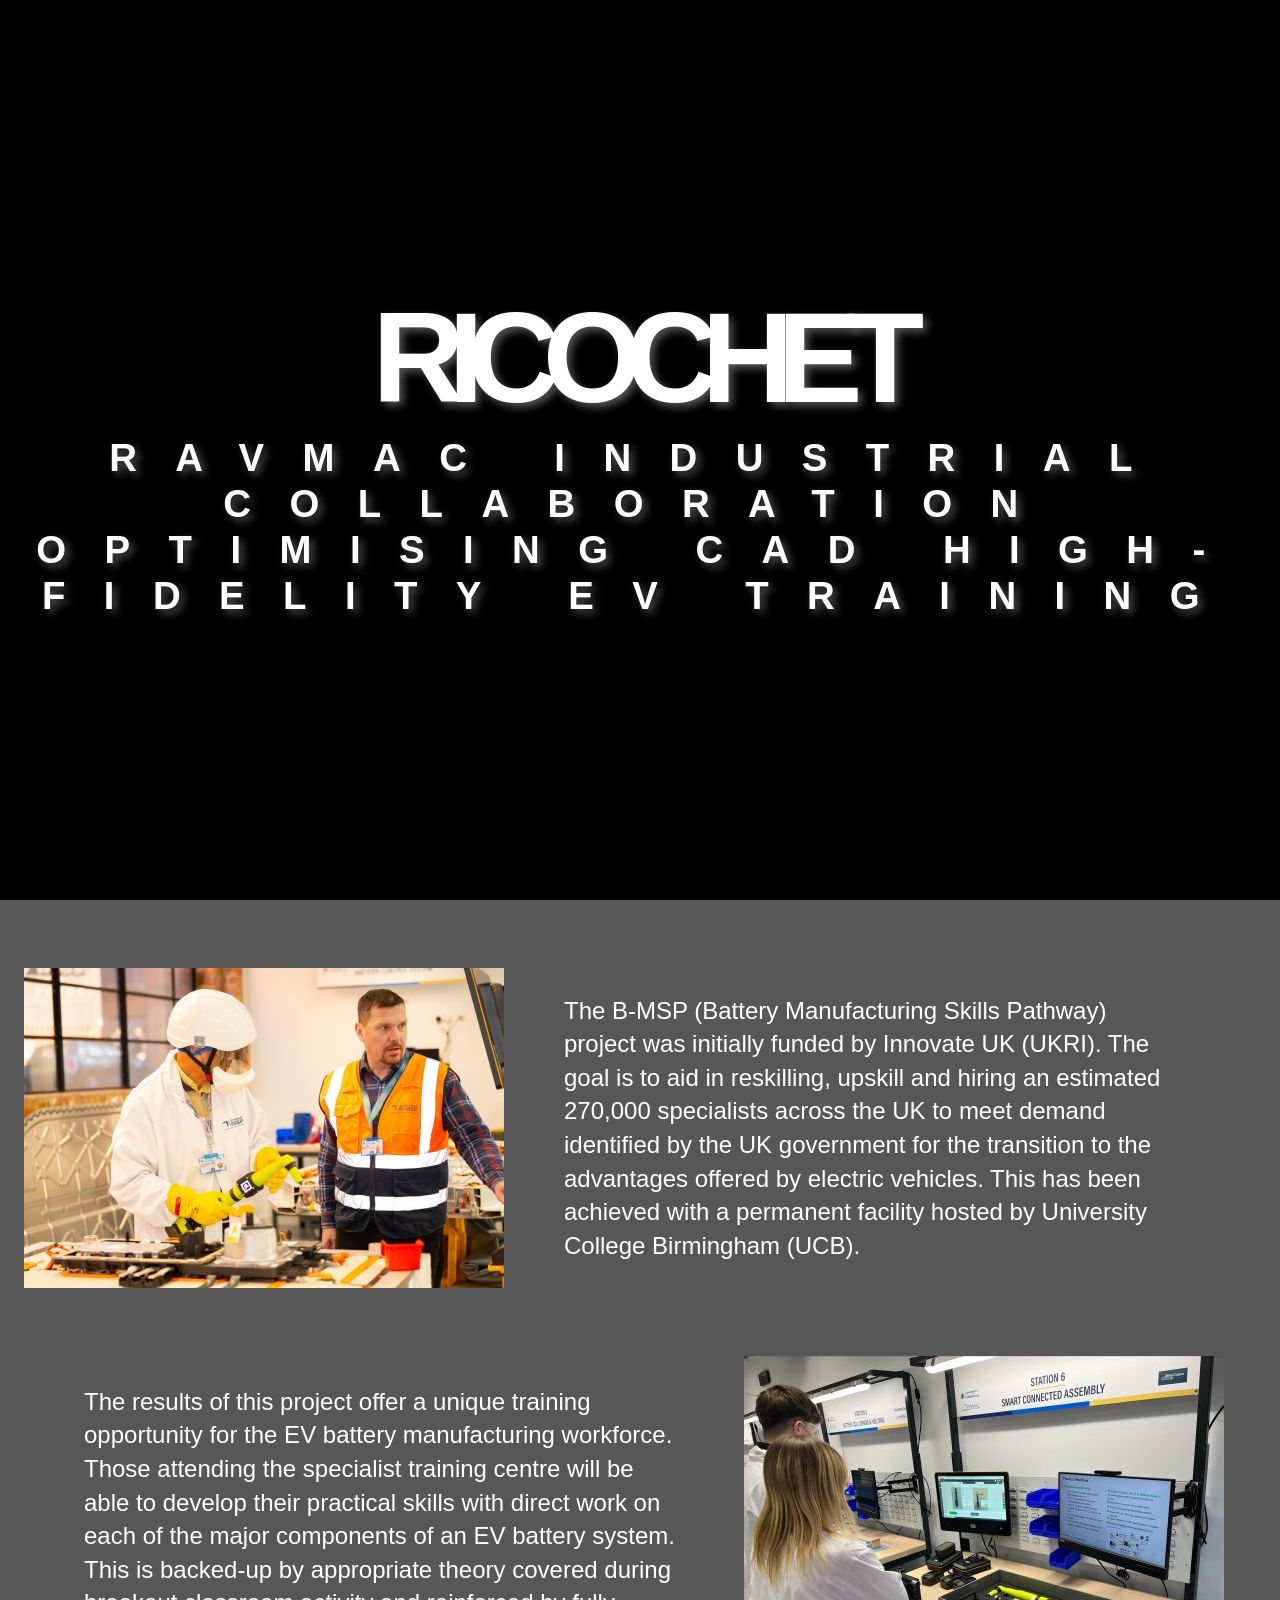
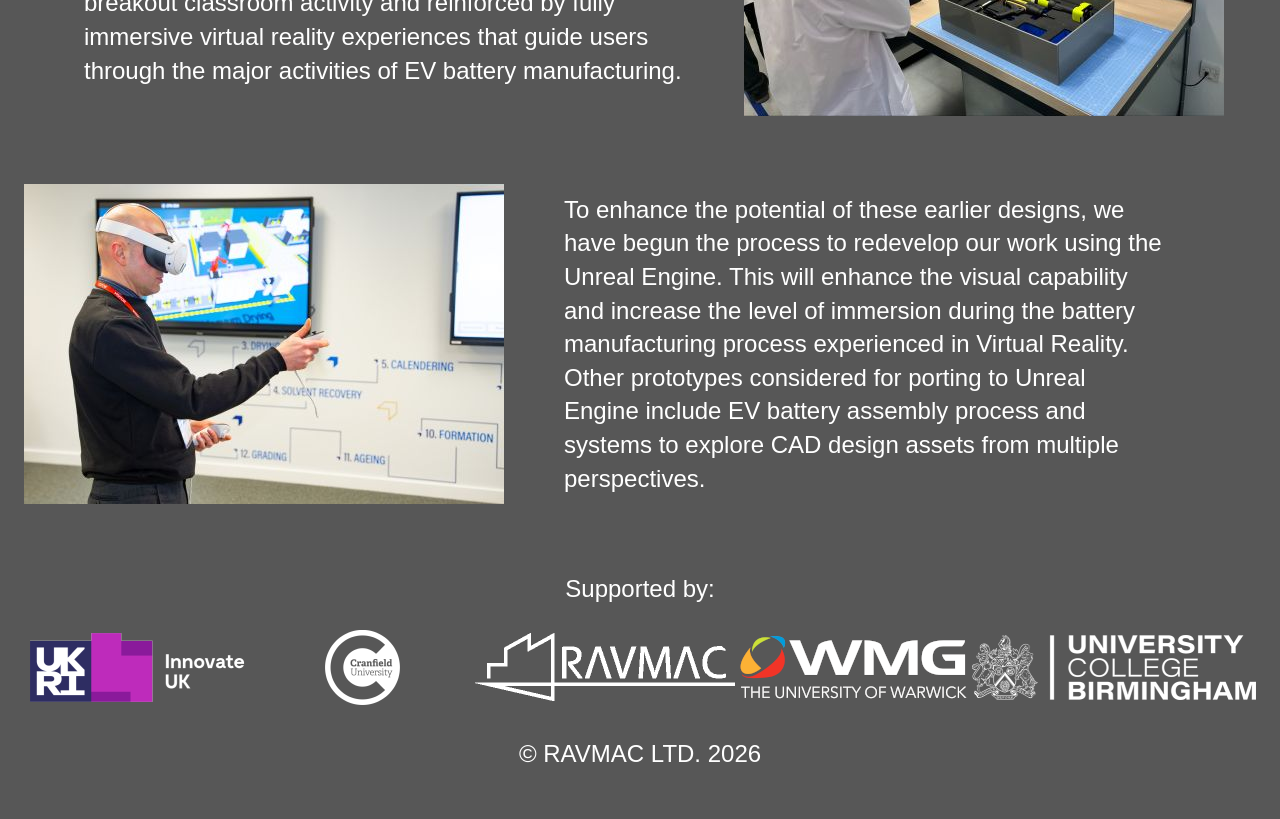
<file: index.html>
<!doctype html>
<html lang="en">
<head>
    <link rel="stylesheet" href="./css/style.css" type="text/css" media="all" />	
</head>
<body>
    <!--<video src="/video/B-MSP_assembly.mp4" autoplay loop playsinline muted></video>-->
    <div class="video-background">
        <div class="video-foreground">
            <iframe src="https://www.youtube.com/embed/OH-dEcLEfzk?playlist=OH-dEcLEfzk&loop=1&controls=0&showinfo=0&rel=0&autoplay=1&mute=1" 
            frameborder="0" allow="accelerometer; autoplay; clipboard-write; encrypted-media; gyroscope; picture-in-picture; web-share" 
            referrerpolicy="strict-origin-when-cross-origin"
            frameborder="0" allowfullscreen></iframe>
        </div>
    </div>
    
    <header class="viewport-header">
        <h1>
            <span>Ricochet</span>
            RAVMAC Industrial Collaboration Optimising CAD High-fidelity EV 
            Training
        </h1>
    </header>

    <main>
        <div class="main-layout">
            <img src="./img/B-MSP_assembly_480w.jpg" />
            <p class="right">
                The <a href="https://gtr.ukri.org/projects?ref=10087428" 
                target="_blank">B-MSP (Battery Manufacturing Skills Pathway)</a> 
                project was initially funded by <a href="https://www.ukri.org" 
                target="_blank">Innovate UK (UKRI)</a>. The goal is to aid in 
                reskilling, upskill and hiring an estimated 270,000 specialists 
                across the UK to meet demand identified by the UK government for 
                the transition to the advantages offered by electric vehicles. 
                This has been achieved with a permanent facility hosted by 
                <a href="https://www.ucb.ac.uk" target="_blank">University 
                College Birmingham (UCB)</a>.
            </p> 
            <p class="left">
                The results of this project offer a unique training opportunity 
                for the EV battery manufacturing workforce.  Those attending the 
                specialist training centre will be able to develop their 
                practical skills with direct work on each of the major 
                components of an EV battery system.  This is backed-up by 
                appropriate theory covered during breakout classroom activity 
                and reinforced by fully immersive virtual reality experiences 
                that guide users through the major activities of EV battery 
                manufacturing.
            </p>
            <img src="./img/B-MSP_smart-tools_480w.jpg" />
            <img src="./img/B-MSP_VR_480w.jpg" />
            <p class="right">
                To enhance the potential of these earlier designs, we have begun 
                the process to redevelop our work using the Unreal Engine.  This 
                will enhance the visual capability and increase the level of 
                immersion during the battery manufacturing process experienced 
                in Virtual Reality.  Other prototypes considered for porting to 
                Unreal Engine include EV battery assembly process and systems to 
                explore CAD design assets from multiple perspectives.
            </p>
        </div>
        <footer>
            <p>Supported by:</p>
            <div class="footer-layout">
                <a href="https://www.ukri.org" target="_blank">
                    <img class="item" src="./img/logos/UKRI.png" />
                </a>
                <a href="https://www.cranfield.ac.uk" target="_blank">
                    <img class="item" src="./img/logos/Cranfield.png" />
                </a>
                <a href="https://www.ravmac.com" target="_blank">
                    <img class="item" src="./img/logos/RAVMAC.png" />
                </a>
                <a href="https://warwick.ac.uk/fac/sci/wmg/" target="_blank">
                    <img class="item" src="./img/logos/WMG.png" />
                </a>
                <a href="https://www.ucb.ac.uk" target="_blank">
                    <img class="item" src="./img/logos/UCB.png" />
                </a>
            </div>
            <p>
                <a href="https://www.ravmac.com" target="_blank">
                    &copy; RAVMAC LTD. 
                    <span id="copyright">
                        <script>
                            document.getElementById('copyright')
                            .appendChild(document.createTextNode(
                                new Date().getFullYear()))
                        </script>
                    </span>
                </a>
            </p>
        </footer>
   </main>
</body>
</file>
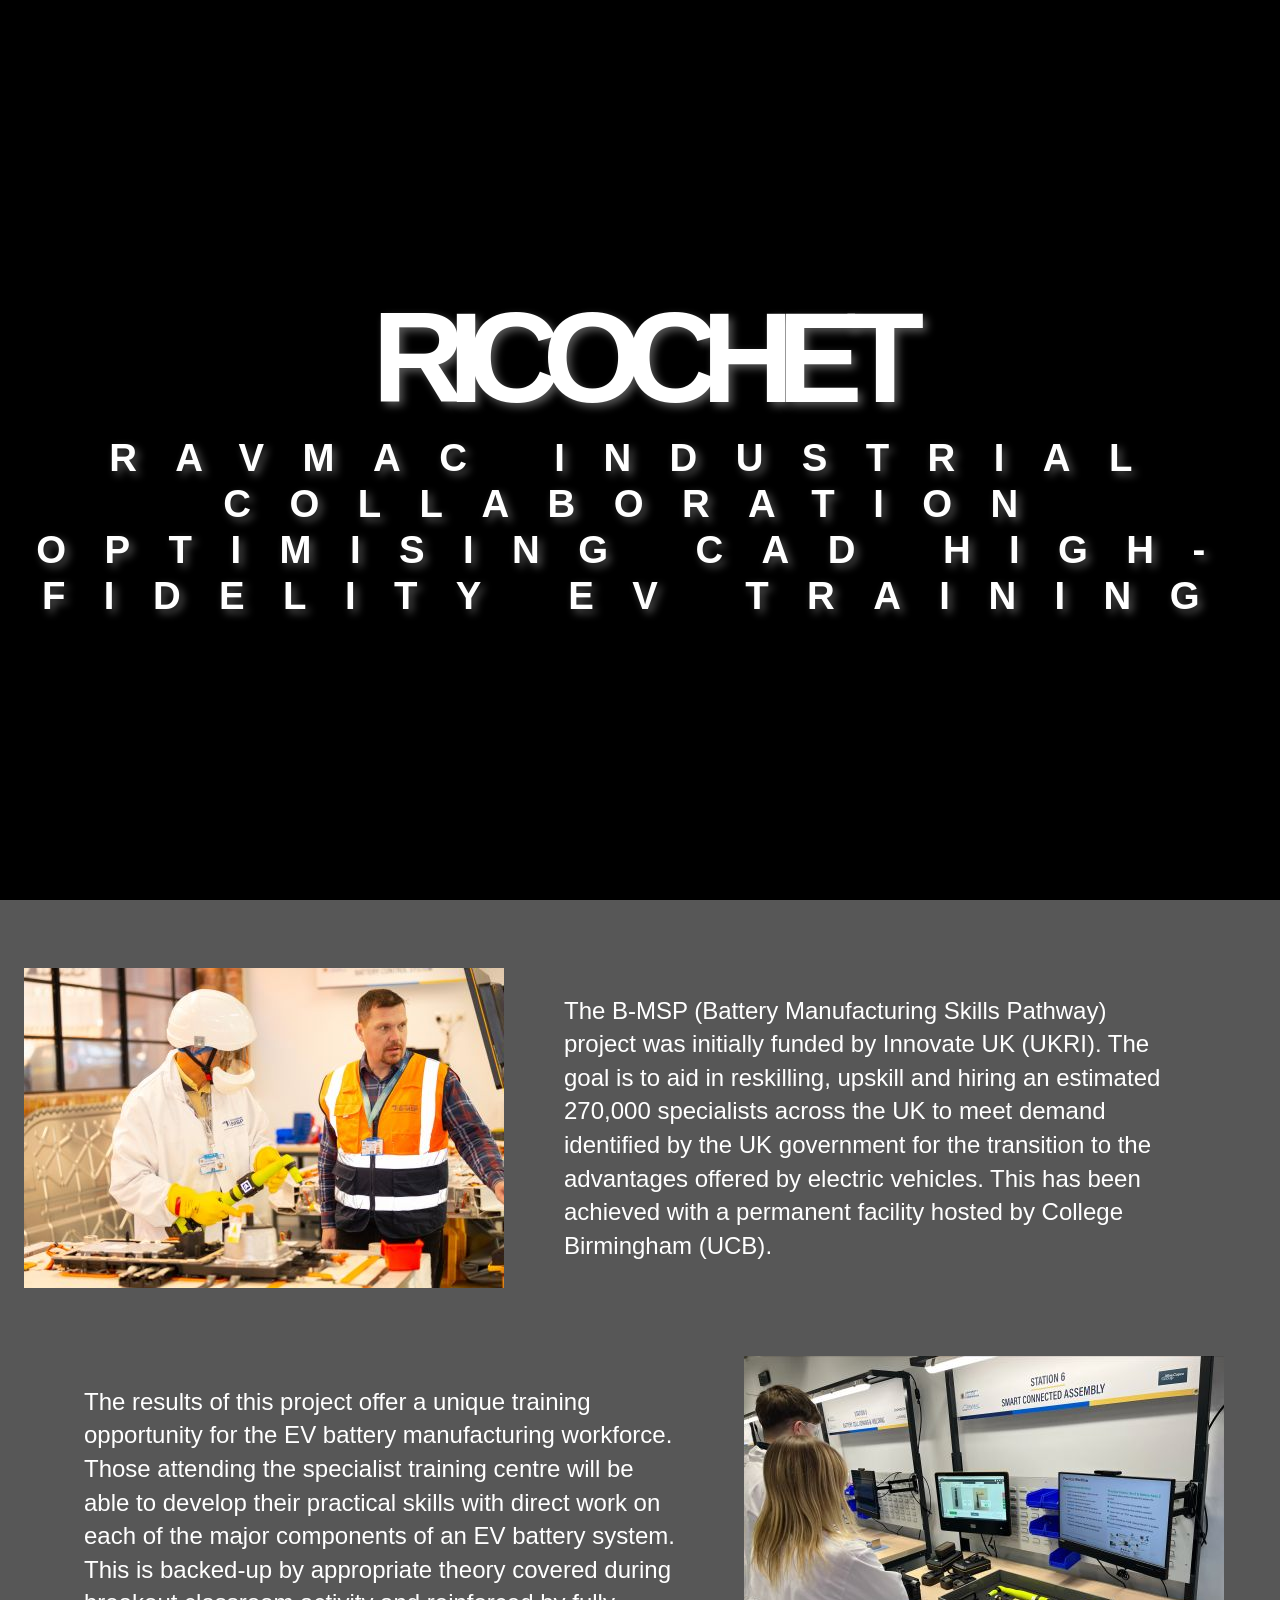
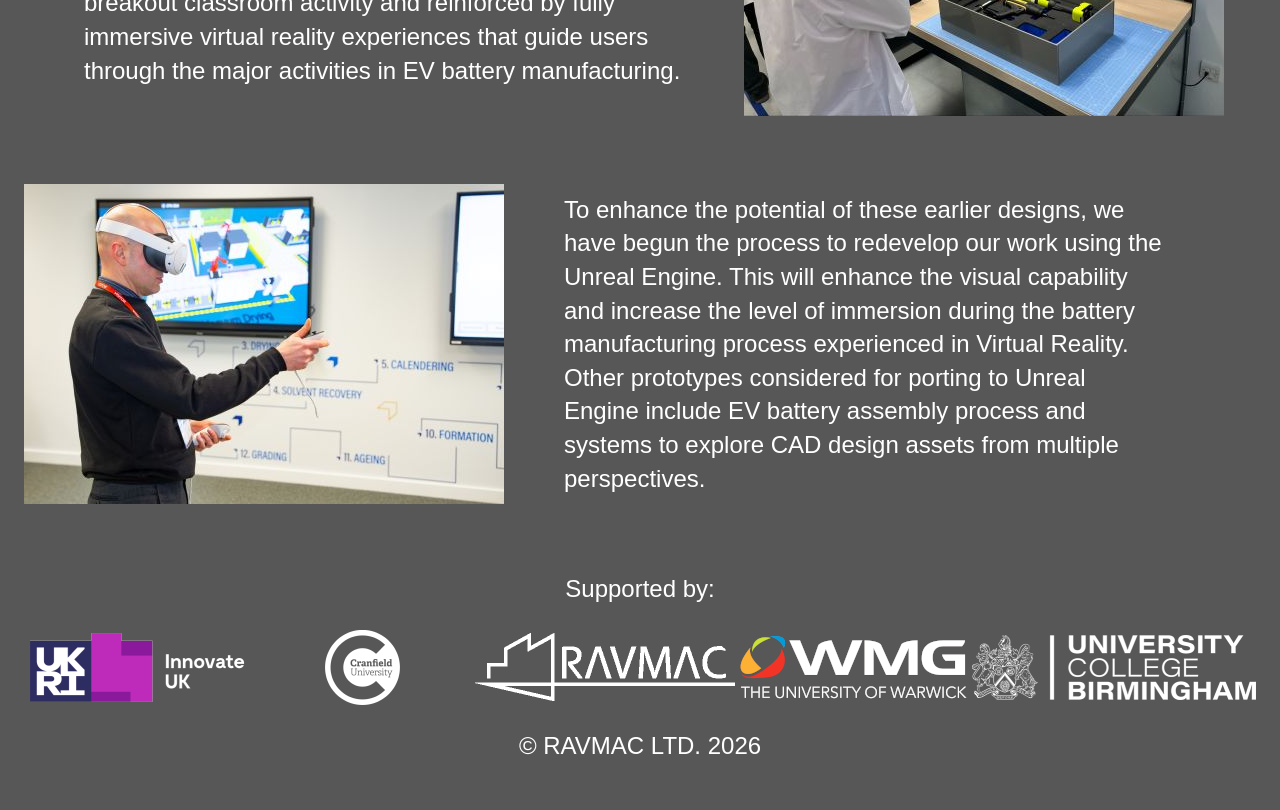
<file: main.html>
<!doctype html>
<html lang="en">
<head>
    <link rel="stylesheet" href="/css/style.css" type="text/css" media="all" />	
</head>
<body>
    <!--<video src="/video/B-MSP_assembly.mp4" autoplay loop playsinline muted></video>-->
    <div class="video-background">
        <div class="video-foreground">
            <iframe src="https://www.youtube.com/embed/OH-dEcLEfzk?playlist=OH-dEcLEfzk&loop=1&controls=0&showinfo=0&rel=0&autoplay=1&mute=1" frameborder="0" allowfullscreen></iframe>
        </div>
    </div>
    
    <header class="viewport-header">
        <h1>
            <span>Ricochet</span>
            RAVMAC Industrial Collaboration Optimising CAD High-fidelity EV 
            Training
        </h1>
    </header>

    <main>
        <div class="main-layout">
            <img src="/img/B-MSP_assembly_480w.jpg" />
            <p class="right">
                The <a href="https://gtr.ukri.org/projects?ref=10087428" target="_blank">B-MSP (Battery Manufacturing Skills Pathway)</a> project was 
                initially funded by <a href="https://www.ukri.org" target="_blank">Innovate UK (UKRI)</a>. The goal is to aid in 
                reskilling, upskill and hiring an estimated 270,000 specialists 
                across the UK to meet demand identified by the UK government for 
                the transition to the advantages offered by electric vehicles. 
                This has been achieved with a permanent facility hosted by 
                <a href="https://www.ucb.ac.uk" target="_blank">College Birmingham (UCB)</a>.
            </p> 
            <p class="left">
                The results of this project offer a unique training opportunity 
                for the EV battery manufacturing workforce.  Those attending the 
                specialist training centre will be able to develop their 
                practical skills with direct work on each of the major 
                components of an EV battery system.  This is backed-up by 
                appropriate theory covered during breakout classroom activity 
                and reinforced by fully immersive virtual reality experiences 
                that guide users through the major activities in EV battery 
                manufacturing.
            </p>
            <img src="/img/B-MSP_smart-tools_480w.jpg" />
            <img src="/img/B-MSP_VR_480w.jpg" />
            <p class="right">
                To enhance the potential of these earlier designs, we have begun 
                the process to redevelop our work using the Unreal Engine.  This 
                will enhance the visual capability and increase the level of 
                immersion during the battery manufacturing process experienced 
                in Virtual Reality.  Other prototypes considered for porting to 
                Unreal Engine include EV battery assembly process and systems to 
                explore CAD design assets from multiple perspectives.
            </p>
        </div>
        <footer>
            <p>Supported by:</p>
            <div class="footer-layout">
                <img class="item" src="/img/logos/UKRI.png" />
                <img class="item" src="/img/logos/Cranfield.png" />
                <img class="item" src="/img/logos/RAVMAC.png" />
                <img class="item" src="/img/logos/WMG.png" />
                <img class="item" src="/img/logos/UCB.png" />
            </div>
            <p>
                <a href="https://ravmac.com" target="_blank">
                    &copy; RAVMAC LTD. 
                    <span id="copyright">
                        <script>
                            document.getElementById('copyright')
                            .appendChild(document.createTextNode(
                                new Date().getFullYear()))
                        </script>
                    </span>
                </a>
            </p>
        </footer>
   </main>
</body>
</file>
<file: css/style.css>
/* * {
    box-sizing: border-box;
}*/

video {
    object-fit: cover;
    width: 100vw;
    height: 100vh;
    position: fixed;
    top: 0;
    left: 0;
}

.video-background {
    background: #000;
    position: fixed;
    top: 0;
    right: 0;
    bottom: 0;
    left: 0;
    z-index: -99;
}

.video-foreground,
.video-background iframe {
    position: absolute;
    top: 0;
    left: 0;
    width: 100%;
    height: 100%;
    pointer-events: none;
}

@media (min-aspect-ratio: 16/9) {
    .video-foreground {
        height: 300%;
        top: -100%;
    }
}
@media (max-aspect-ratio: 16/9) {
    .video-foreground {
        width: 300%;
        left: -100%;
    }
}
@media all and (max-width: 600px) {
    .vid-info {
        width: 50%;
        padding: 0.5rem;
    }
    .vid-info h1 {
        margin-bottom: 0.2rem;
    }
}
@media all and (max-width: 500px) {
    .vid-info .acronym {
        display: none;
    }
}

html, body {
    height: 100%;
}
html {
    font-family: -apple-system, BlinkMacSystemFont, "Segoe UI", Roboto,
    Helvetica, Arial, sans-serif, "Apple Color Emoji", "Segoe UI Emoji",
    "Segoe UI Symbol";
    font-size: 150%;
    line-height: 1.4;
}
body {
    margin: 0;
}
a {
    color: inherit;
    text-decoration: none;
}

.viewport-header {
    position: relative;
    height: 100%;
    text-align: center;
    display: flex;
    align-items: center;
    justify-content: center;
}

h1 {
    font-family: 'Syncopate', sans-serif;
    color: #fff;
    text-shadow: 4px 4px 8px #555;
    text-transform: uppercase;
    letter-spacing: 3vw;
    line-height: 1.2;
    font-size: 3vw;
    text-align: center;
    span {
        display: block;
        font-size: 10vw;
        letter-spacing: -1.3vw;
    }
}

main {
    background: rgba(0, 0, 0, 0.66);
    color: white;
    position: relative;
    padding: 1rem;
    p {
        max-width: 600px;
        margin: 1rem auto;
    }
}

.main-layout {
    max-width: 1200px;
    display: grid;
    grid: repeat(3, 1fr) / repeat(3, 1fr); 
    align-self: center;
    justify-self: center;
    align-items: center;
    justify-items: center;
    img {
        margin: 1rem auto;
    }
}

p.left {
    grid-column: 1 / span 2;
}

p.right {
    grid-column: 2 / span 2;
}

footer {
    text-align: center;
}

.footer-layout {
    display: grid;
    grid: 1fr / repeat(5, 1fr);
    max-width: 1400px;
    align-self: center;
    justify-self: center;
    align-items: center;
    justify-items: center;
}
</file>
